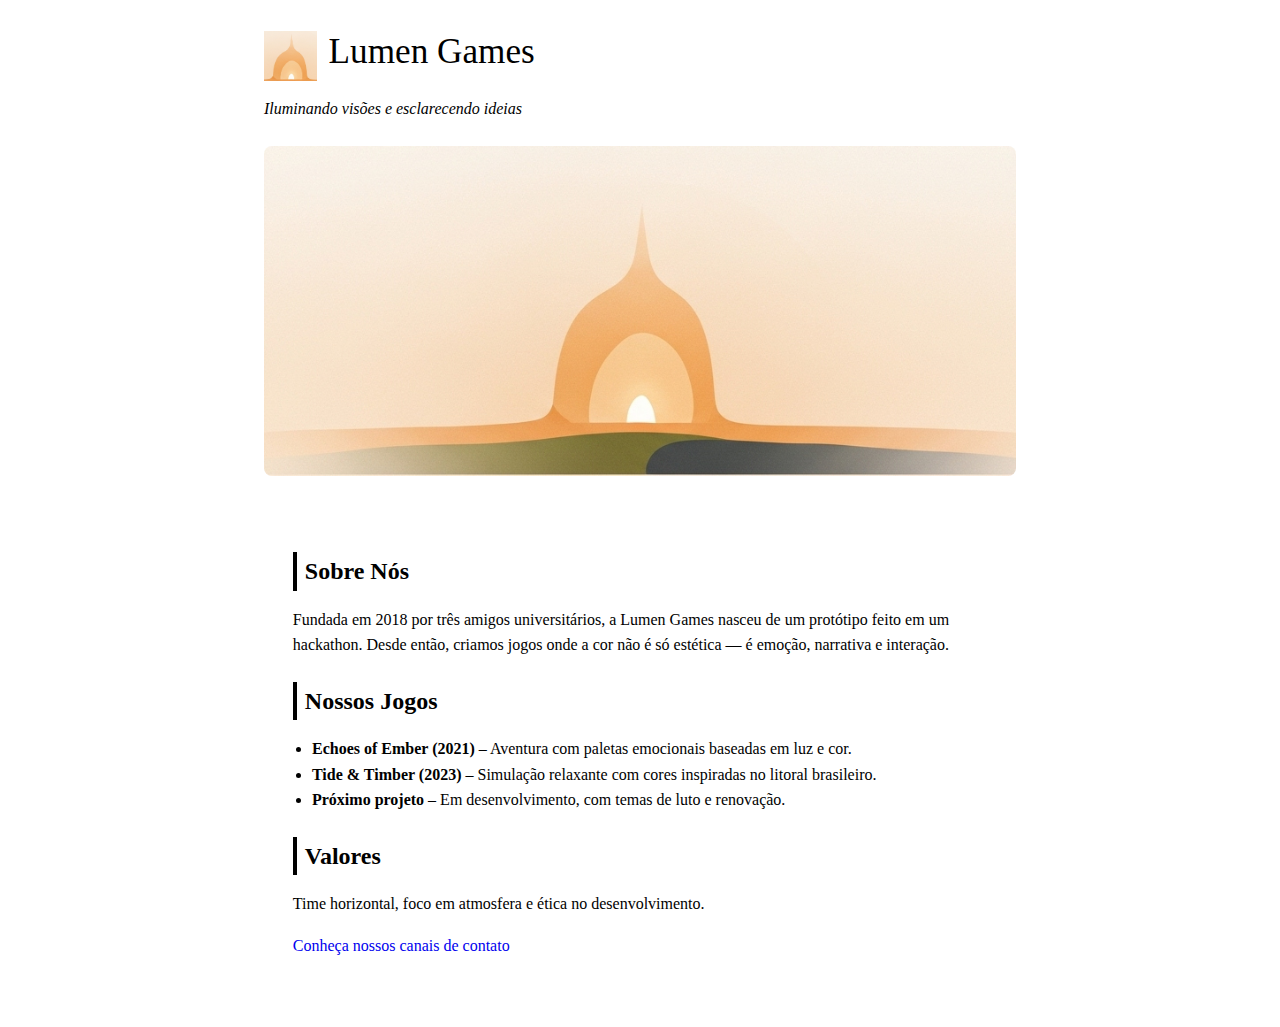
<file: aluno/ex01/index.html>
<!DOCTYPE html>
<html lang="pt-br">
<head>
    <meta charset="UTF-8" />
    <meta name="viewport" content="width=device-width, initial-scale=1.0" />
    <title>Lumen Games</title>

    <style>
        * {
            margin: 0;
            padding: 0;
            box-sizing: border-box;
        }

        body {
            font-size: 1rem;
            line-height: 1.6;
            padding: 1.5rem;
            max-width: 800px;
            margin: 0 auto;
        }

        .logo-nome {
            display: flex;
            align-items: center;
            gap: 0.75rem;
            margin-bottom: 0.5rem;
        }

        .logo-img {
            height: 50px;
            width: auto;
            object-fit: contain;
        }

        .banner {
            margin: 1.5rem 0;
            border-radius: 8px;
            display: flex;
            justify-content: center;
            align-items: center;
        }

        .banner img {
            max-height: 100%;
            max-width: 100%;
            object-fit: cover;
            border-radius: 8px;
        }

        h1 {
            font-size: 2rem;
            margin: 0;
        }

        a {
            text-decoration: none;
        }

        h1 {
            font-weight: 500;
            font-size: 2.2rem;
            margin-bottom: 0.5rem;
        }

        h2 {
            margin: 1.5rem 0 1rem;
            padding-left: 0.5rem;
            border-left: 4px solid;
        }

        h3 {
            font-size: 1.2rem;
            margin: 1.2rem 0 0.6rem;
        }

        p {
            margin-bottom: 1rem;
        }

        ul {
            margin-bottom: 1.5rem;
            padding-left: 1.2rem;
        }

        main {
            padding: 1.8rem;
            border-radius: 8px;
        }
    </style>
</head>
<body>
    <header>
        <div class="logo-nome">
            <img src="img/logo.png" alt="Logo da Lumen Games" class="logo-img">
            <h1>Lumen Games</h1>
        </div>
        <p><em>Iluminando visões e esclarecendo ideias</em></p>
    </header>
    <div class="banner">
        <img src="img/Image_fx.jpg" alt="Banner com a logo da empresa" class="banner-img">
    </div>
    <main>
        <section>
            <h2>Sobre Nós</h2>
            <p>Fundada em 2018 por três amigos universitários, a Lumen Games nasceu de um protótipo feito em um hackathon. Desde então, criamos jogos onde a cor não é só estética — é emoção, narrativa e interação.</p>
        </section>

        <section>
            <h2>Nossos Jogos</h2>
            <ul>
                <li><strong>Echoes of Ember (2021)</strong> – Aventura com paletas emocionais baseadas em luz e cor.</li>
                <li><strong>Tide & Timber (2023)</strong> – Simulação relaxante com cores inspiradas no litoral brasileiro.</li>
                <li><strong>Próximo projeto</strong> – Em desenvolvimento, com temas de luto e renovação.</li>
            </ul>
        </section>

        <section>
            <h2>Valores</h2>
            <p>Time horizontal, foco em atmosfera e ética no desenvolvimento.</p>
        </section>

        <p><a href="contato.html" target="_self" rel="next">Conheça nossos canais de contato</a></p>
    </main>
</body>
</html>
</file>
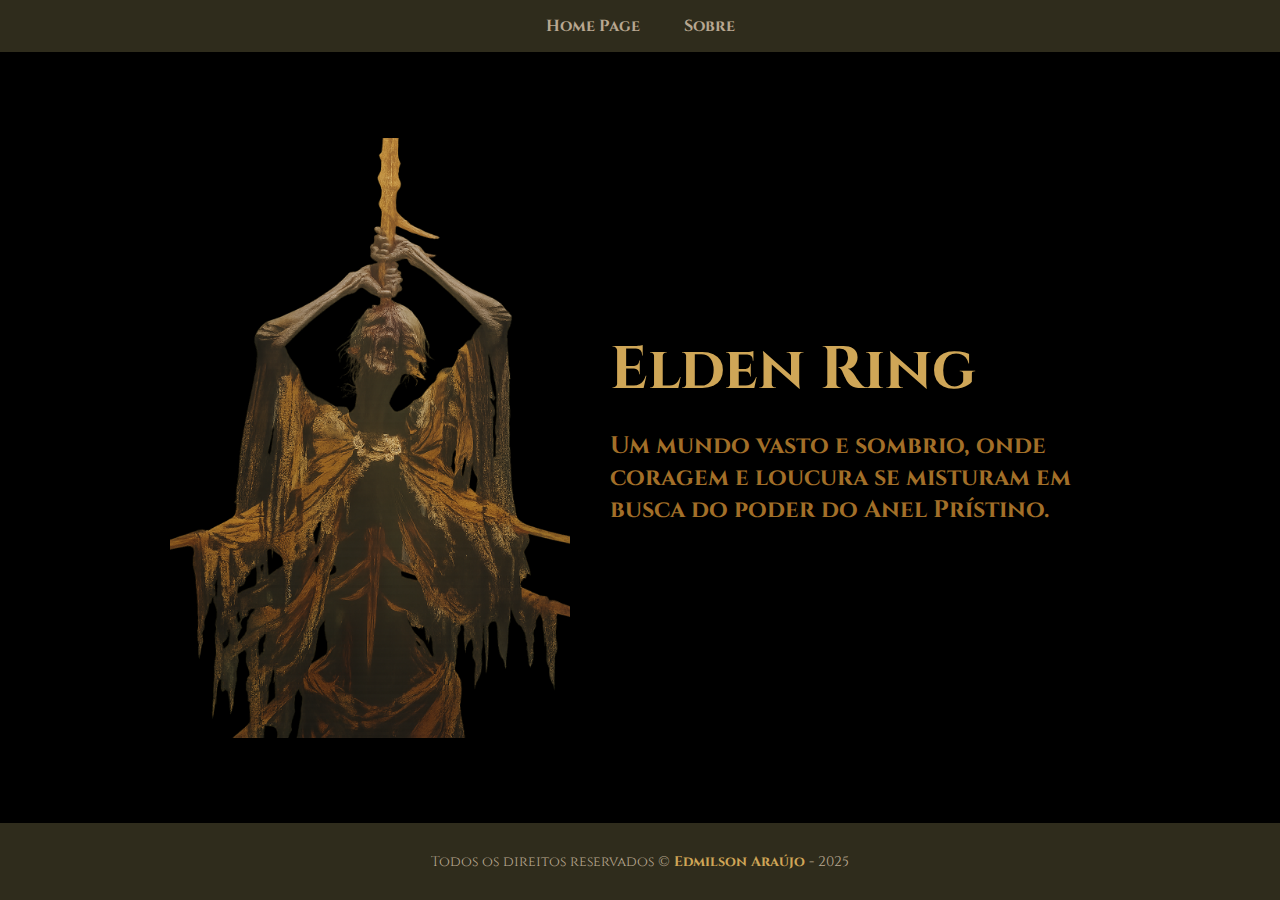
<file: entrega/exemplo ed/index.html>
<!DOCTYPE html>
<html lang="pt-BR">
<head>
    <meta charset="UTF-8">
    <meta name="viewport" content="width=device-width, initial-scale=1.0">
    <title>Elden Ring - Home Page</title>
    <link rel="stylesheet" href="style.css">
    <link rel="shortcut icon" href="img/favicon_io/favicon.ico" type="image/x-icon">
    <style>
        body {
            margin: 0;
            font-family: 'Cinzel', serif;
            display: flex;
            flex-direction: column;
            min-height: 100vh;
        }

        header {
            padding: 15px;
            text-align: center;
        }

        nav a {
            color: var(--cor-texto);
            text-decoration: none;
            margin: 0 20px;
            font-weight: bold;
        }

        main {
            display: flex;
            align-items: center;
            justify-content: center;
            padding: 50px;
            flex: 1;
        }

        img {
            width: 400px;
            height: auto;
            border-radius: 10px;
            margin-right: 40px;
        }

        h1 {
            font-size: 60px;
            margin: 0;
        }

        h2 {
            font-size: 24px;
            max-width: 500px;
        }

        footer {
            text-align: center;
            padding: 15px;
            font-size: 14px;
        }

        footer span {
            font-weight: bold;
        }
    </style>

</head>
<body>
    <header>
        <nav>
            <a href="index.html" target="_self">Home Page</a>
            <a href="sobre.html" target="_self">Sobre</a>
        </nav>
    </header>

    <main>
        <img src="img/boss.png" alt="Boss de Elden Ring">
        <div>
            <h1>Elden Ring</h1>
            <h2>Um mundo vasto e sombrio, onde coragem e loucura se misturam em busca do poder do Anel Prístino.</h2>
        </div>
    </main>

    <footer>
        <p>Todos os direitos reservados &copy; <span>Edmilson Araújo</span> - 2025</p>
    </footer>
</body>
</html>
</file>
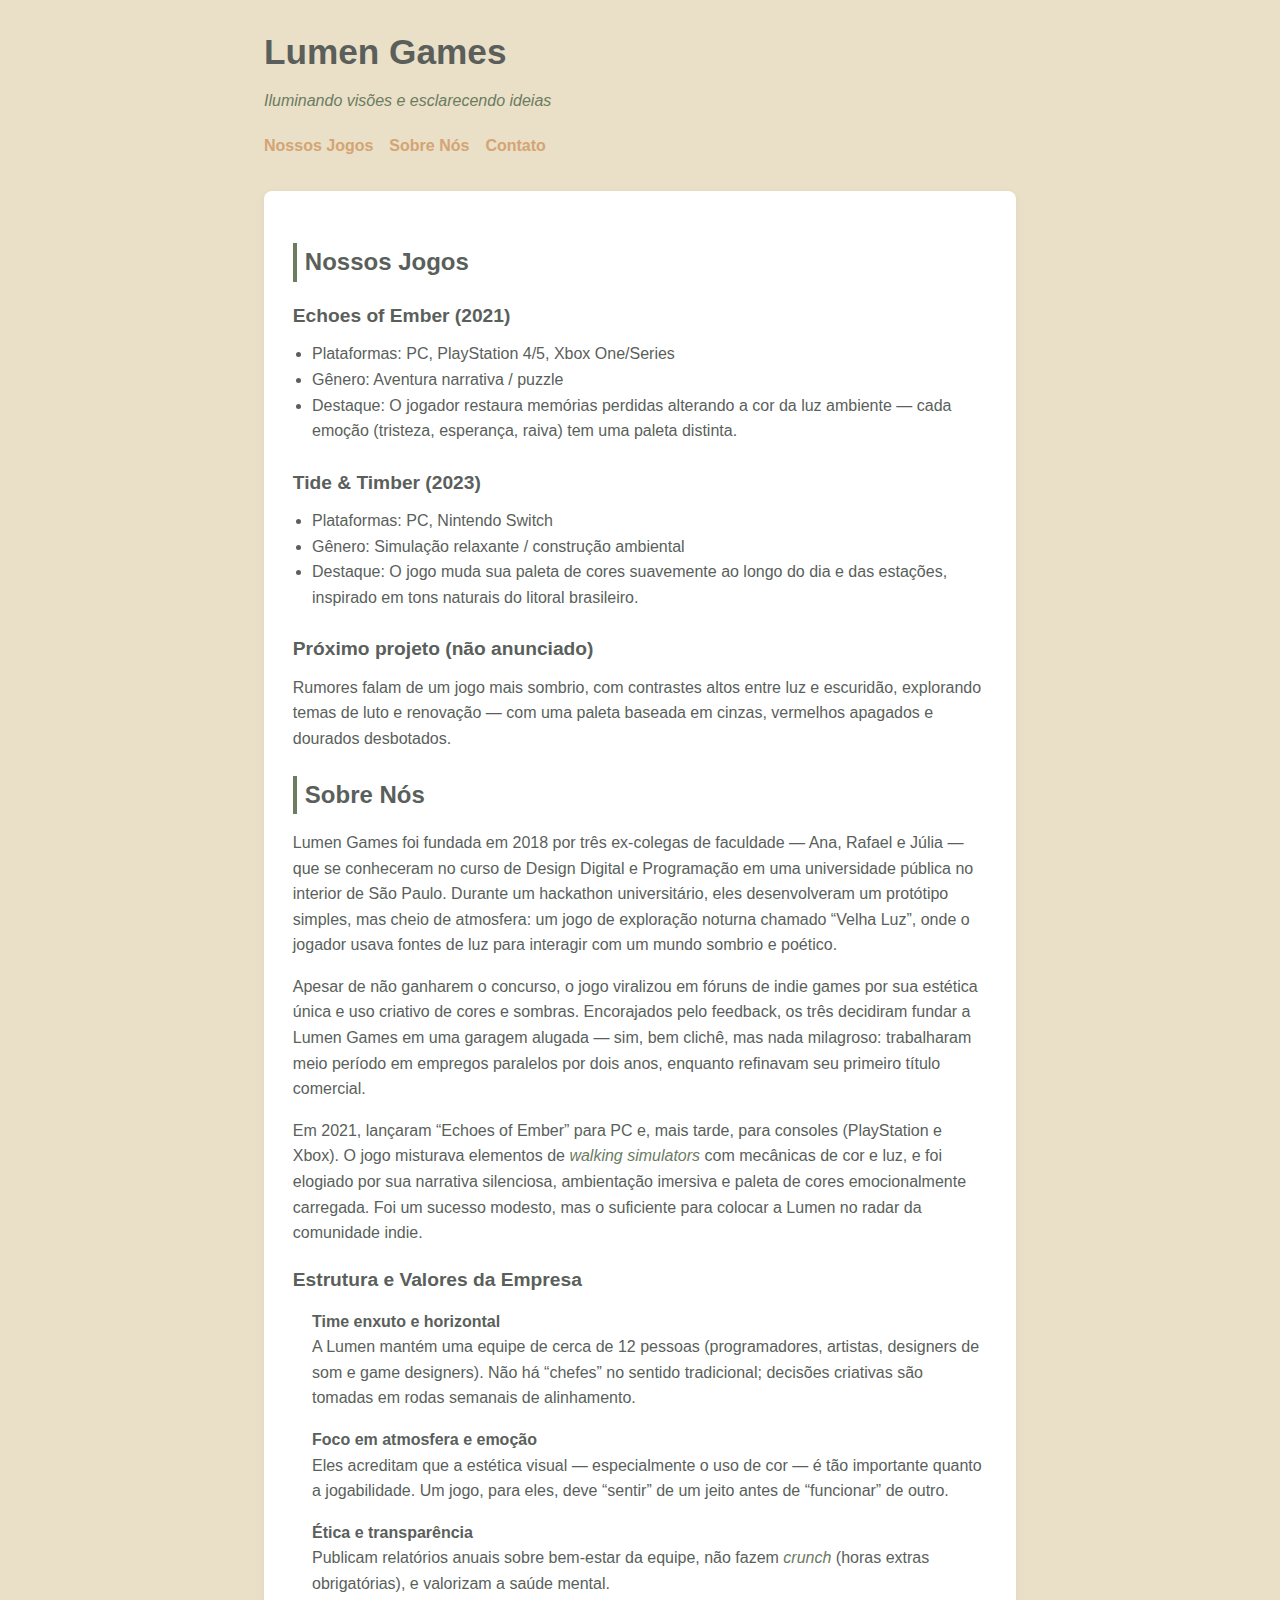
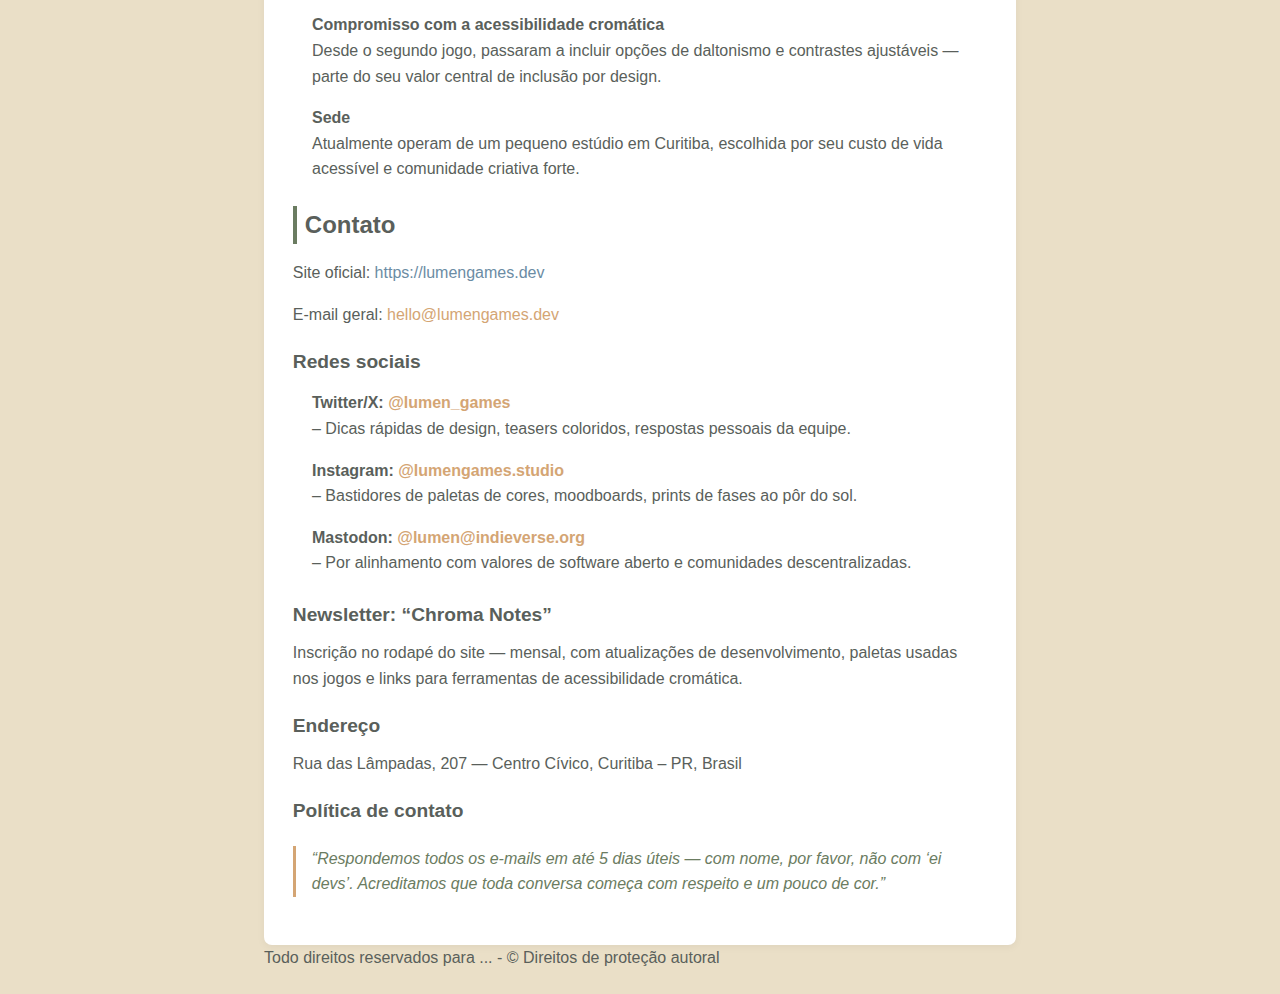
<file: exemplos/ex01 - Site de Empresa de Desenvolvedores/index.html>
<!DOCTYPE html>
<html lang="pt-br">
<head>
    <meta charset="UTF-8" />
    <meta name="viewport" content="width=device-width, initial-scale=1.0" />
    <title>Lumen Games — Iluminando visões e esclarecendo ideias</title>
    <link rel="stylesheet" href="style.css">
</head>
<body>
    <header>
        <h1>Lumen Games</h1>
        <p><em>Iluminando visões e esclarecendo ideias</em></p>
    </header>

    <nav aria-label="Navegação principal">
        <ul>
            <li><a href="#jogos">Nossos Jogos</a></li>
            <li><a href="#sobre">Sobre Nós</a></li>
            <li><a href="#contato">Contato</a></li>
        </ul>
    </nav>

    <main>
        <section id="jogos">
            <h2>Nossos Jogos</h2>

            <article>
                <h3>Echoes of Ember (2021)</h3>
                <ul>
                    <li>Plataformas: PC, PlayStation 4/5, Xbox One/Series</li>
                    <li>Gênero: Aventura narrativa / puzzle</li>
                    <li>Destaque: O jogador restaura memórias perdidas alterando a cor da luz ambiente — cada emoção (tristeza, esperança, raiva) tem uma paleta distinta.</li>
                </ul>
            </article>

            <article>
                <h3>Tide & Timber (2023)</h3>
                <ul>
                    <li>Plataformas: PC, Nintendo Switch</li>
                    <li>Gênero: Simulação relaxante / construção ambiental</li>
                    <li>Destaque: O jogo muda sua paleta de cores suavemente ao longo do dia e das estações, inspirado em tons naturais do litoral brasileiro.</li>
                </ul>
            </article>

            <article>
                <h3>Próximo projeto (não anunciado)</h3>
                <p>Rumores falam de um jogo mais sombrio, com contrastes altos entre luz e escuridão, explorando temas de luto e renovação — com uma paleta baseada em cinzas, vermelhos apagados e dourados desbotados.</p>
            </article>
        </section>

        <section id="sobre">
            <h2>Sobre Nós</h2>
            <p>Lumen Games foi fundada em 2018 por três ex-colegas de faculdade — Ana, Rafael e Júlia — que se conheceram no curso de Design Digital e Programação em uma universidade pública no interior de São Paulo. Durante um hackathon universitário, eles desenvolveram um protótipo simples, mas cheio de atmosfera: um jogo de exploração noturna chamado “Velha Luz”, onde o jogador usava fontes de luz para interagir com um mundo sombrio e poético.</p>
            <p>Apesar de não ganharem o concurso, o jogo viralizou em fóruns de indie games por sua estética única e uso criativo de cores e sombras. Encorajados pelo feedback, os três decidiram fundar a Lumen Games em uma garagem alugada — sim, bem clichê, mas nada milagroso: trabalharam meio período em empregos paralelos por dois anos, enquanto refinavam seu primeiro título comercial.</p>
            <p>Em 2021, lançaram “Echoes of Ember” para PC e, mais tarde, para consoles (PlayStation e Xbox). O jogo misturava elementos de <em>walking simulators</em> com mecânicas de cor e luz, e foi elogiado por sua narrativa silenciosa, ambientação imersiva e paleta de cores emocionalmente carregada. Foi um sucesso modesto, mas o suficiente para colocar a Lumen no radar da comunidade indie.</p>

            <h3>Estrutura e Valores da Empresa</h3>
            <dl>
                <dt>Time enxuto e horizontal</dt>
                <dd>A Lumen mantém uma equipe de cerca de 12 pessoas (programadores, artistas, designers de som e game designers). Não há “chefes” no sentido tradicional; decisões criativas são tomadas em rodas semanais de alinhamento.</dd>

                <dt>Foco em atmosfera e emoção</dt>
                <dd>Eles acreditam que a estética visual — especialmente o uso de cor — é tão importante quanto a jogabilidade. Um jogo, para eles, deve “sentir” de um jeito antes de “funcionar” de outro.</dd>

                <dt>Ética e transparência</dt>
                <dd>Publicam relatórios anuais sobre bem-estar da equipe, não fazem <em>crunch</em> (horas extras obrigatórias), e valorizam a saúde mental.</dd>

                <dt>Compromisso com a acessibilidade cromática</dt>
                <dd>Desde o segundo jogo, passaram a incluir opções de daltonismo e contrastes ajustáveis — parte do seu valor central de inclusão por design.</dd>

                <dt>Sede</dt>
                <dd>Atualmente operam de um pequeno estúdio em Curitiba, escolhida por seu custo de vida acessível e comunidade criativa forte.</dd>
            </dl>
        </section>

        <section id="contato">
            <h2>Contato</h2>
            <p>Site oficial: <a href="">https://lumengames.dev</a></p>
            <p>E-mail geral: <a href="mailto:hello@lumengames.dev">hello@lumengames.dev</a></p>

            <h3>Redes sociais</h3>
            <dl>
                <dt>Twitter/X: <a href="https://twitter.com/lumen_games" target="_blank" rel="noopener noreferrer">@lumen_games</a></dt>
                <dd>– Dicas rápidas de design, teasers coloridos, respostas pessoais da equipe.</dd>

                <dt>Instagram: <a href="https://instagram.com/lumengames.studio" target="_blank" rel="noopener noreferrer">@lumengames.studio</a></dt>
                <dd>– Bastidores de paletas de cores, moodboards, prints de fases ao pôr do sol.</dd>

                <dt>Mastodon: <a href="https://indieverse.org/@lumen" target="_blank" rel="noopener noreferrer">@lumen@indieverse.org</a></dt>
                <dd>– Por alinhamento com valores de software aberto e comunidades descentralizadas.</dd>
            </dl>

            <h3>Newsletter: “Chroma Notes”</h3>
            <p>Inscrição no rodapé do site — mensal, com atualizações de desenvolvimento, paletas usadas nos jogos e links para ferramentas de acessibilidade cromática.</p>

            <h3>Endereço</h3>
            <p>Rua das Lâmpadas, 207 — Centro Cívico, Curitiba – PR, Brasil</p>

            <h3>Política de contato</h3>
            <blockquote>
                <p>“Respondemos todos os e-mails em até 5 dias úteis — com nome, por favor, não com ‘ei devs’. Acreditamos que toda conversa começa com respeito e um pouco de cor.”</p>
            </blockquote>
        </section>
    </main>
    <footer>Todo direitos reservados para ... - &copy; Direitos de proteção autoral</footer>
</body>
</html>
</file>
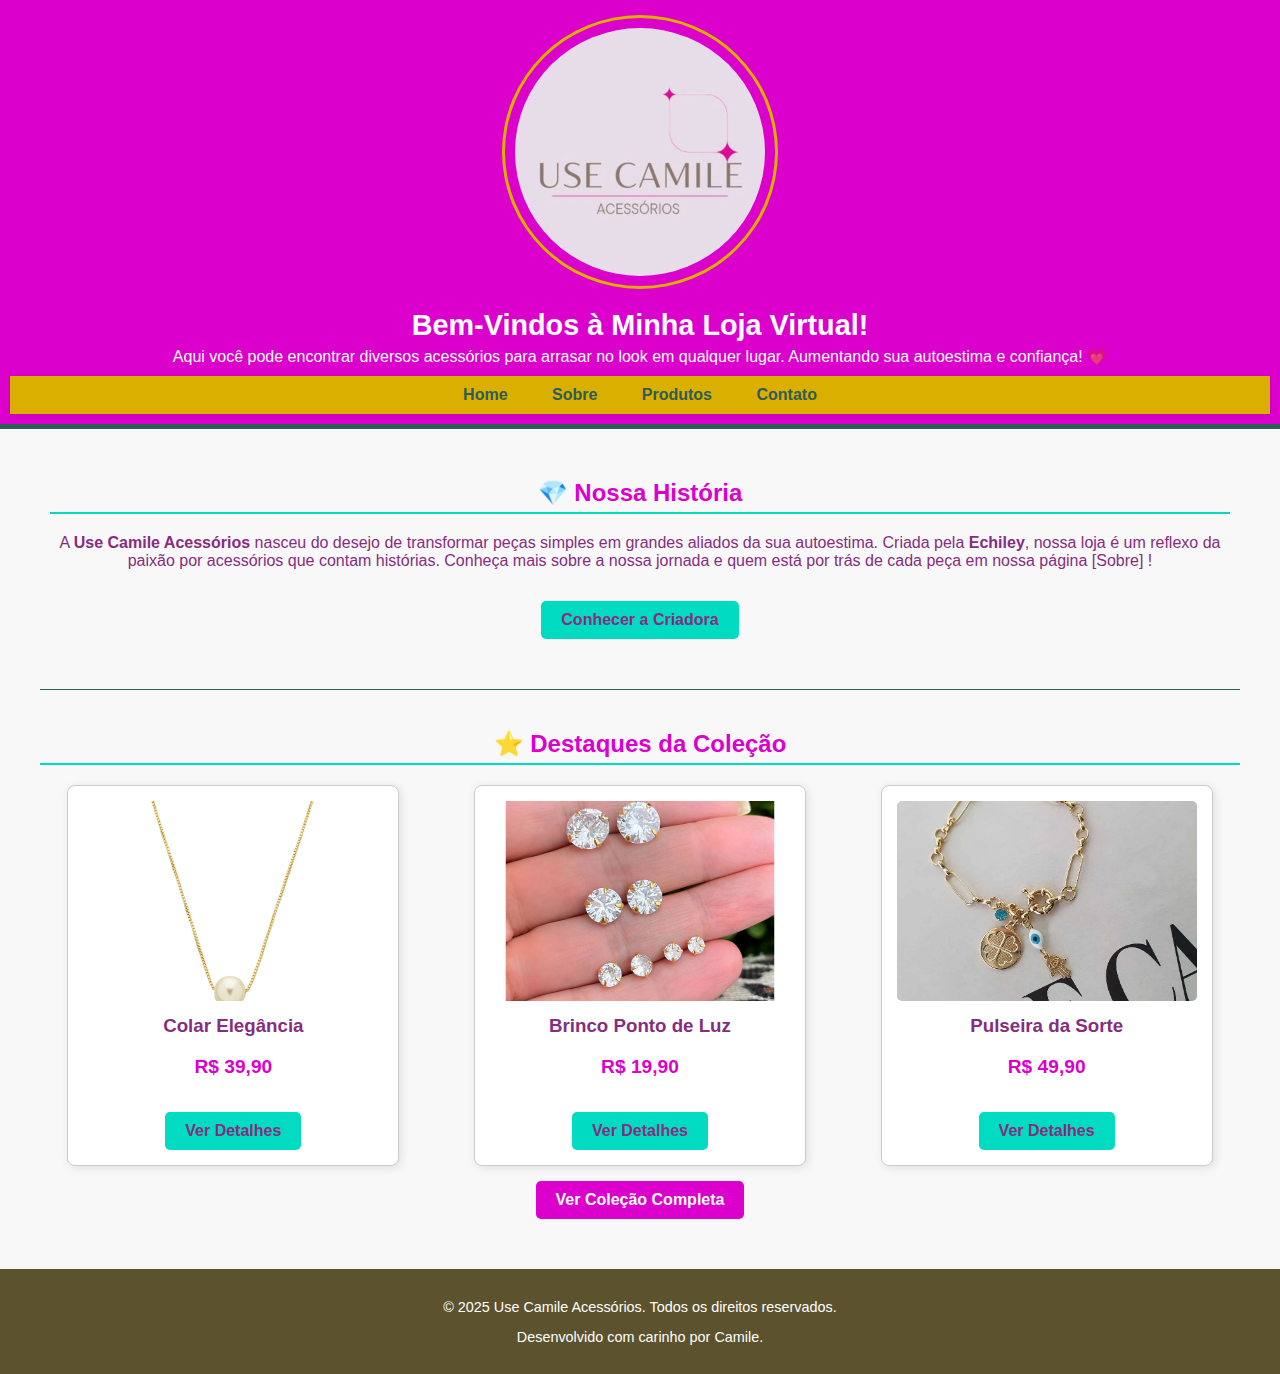
<file: exemplos/ex02/index.html>
<!DOCTYPE html>
<html lang="pt-br">

<head>
    <meta charset="UTF-8">
    <meta name="viewport" content="width=device-width, initial-scale=1.0">
    <title>UseCamileAcessorios | Home</title>
    <link rel="stylesheet" href="style_02.css">
    <link rel="shortcut icon" href="IMG/favicon.ico" type="image/x-icon">

</head>

<body>

    <header>

        <img src="IMG/WhatsApp Image 2025-11-04 at 9.45.33 PM.jpeg" alt="Logo da Loja 'Use Camile Acessorios'.">
        <div>
            <h1>Bem-Vindos à Minha Loja Virtual! </h1>
            <p>Aqui você pode encontrar diversos acessórios para arrasar no look em qualquer lugar. Aumentando sua autoestima e confiança! &#x1F497;
            </p>
        </div>

        <nav>
            <a href="index.html"> Home </a>
            <a href="sobre.html"> Sobre </a>
            <a href="produtos.html"> Produtos </a>
            <a href="contato.html"> Contato </a>
        </nav>
    </header>
    
    <main>
        
        <section class="resumo-sobre">
            <h2>&#x1F48E; Nossa História</h2>
            <p>A <strong>Use Camile Acessórios</strong> nasceu do desejo de transformar peças simples em grandes aliados da sua autoestima. Criada pela <strong>Echiley</strong>, nossa loja é um reflexo da paixão por acessórios que contam histórias. Conheça mais sobre a nossa jornada e quem está por trás de cada peça em nossa página [Sobre] !</p>
            <a href="sobre.html" class="botao">Conhecer a Criadora</a>
        </section>

        <hr> <section class="produtos-destaque">
            <h2>&#x2B50; Destaques da Coleção</h2>
            <div class="galeria-produtos">
                
                <div class="card-produto">
                    <img src="IMG/produtos/colar_com_perola_central_colecao_elegance_col_0328_5157_1_9dfa357a33a3c97ac9ca151e2eb0f903.webp" alt="Imagem de um colar dourado elegante">
                    <h3>Colar Elegância</h3>
                    <p class="preco">R$ 39,90</p>
                    <a href="produtos.html" class="botao">Ver Detalhes</a>
                </div>

                <div class="card-produto">
                    <img src="IMG/produtos/img-9789.webp" alt="Imagem de brincos pequenos e brilhantes">
                    <h3>Brinco Ponto de Luz</h3>
                    <p class="preco">R$ 19,90</p>
                    <a href="produtos.html" class="botao">Ver Detalhes</a>
                </div>
                
                <div class="card-produto">
                    <img src="IMG/produtos/pulseira_feminina_elos_com_medalha_de_trevo_da_sorte_pingente_de_olho_grego_branco_com_mao_de_fatima_4239_1_18470e785d27ea47bcaa7f0edb167eb1.webp" alt="Imagem de pulseira com pingentes">
                    <h3>Pulseira da Sorte</h3>
                    <p class="preco">R$ 49,90</p>
                    <a href="produtos.html" class="botao">Ver Detalhes</a>
                </div>

            </div>
            <a href="produtos.html" class="botao principal">Ver Coleção Completa</a>
        </section>

    </main>

    <footer>
        <p>&copy; 2025 Use Camile Acessórios. Todos os direitos reservados.</p>
        <p>Desenvolvido com carinho por Camile.</p>
    </footer>

</body>

</html>
</file>
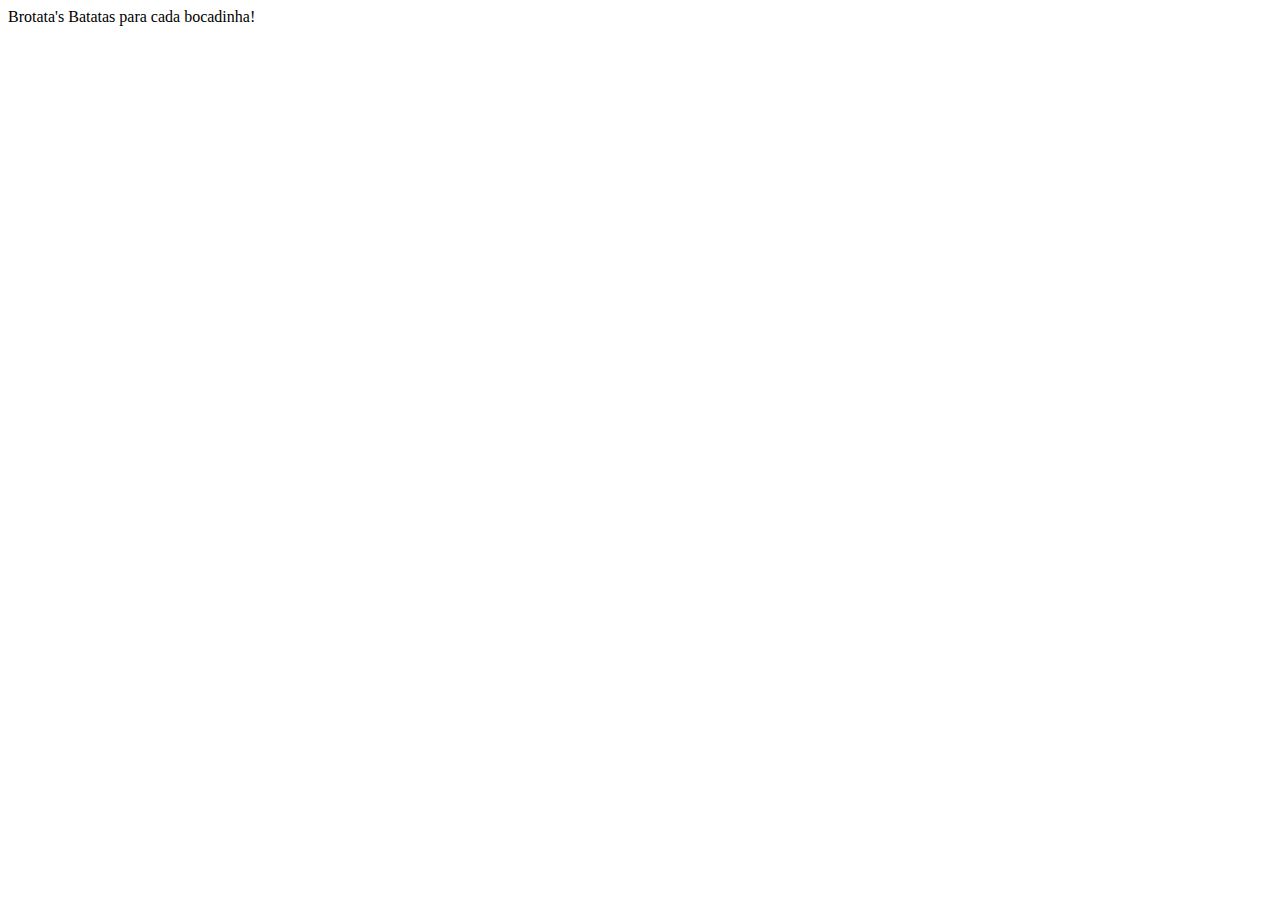
<file: exemplos/ex03/index.html>
<!DOCTYPE html>
<html lang="pt-br">
<head>
    <meta charset="UTF-8">
    <meta name="viewport" content="width=device-width, initial-scale=1.0">
    <title>Incrível de restaurante</title>
</head>
<body>
    Brotata's
    Batatas para cada bocadinha!

    
</body>
</html>
</file>
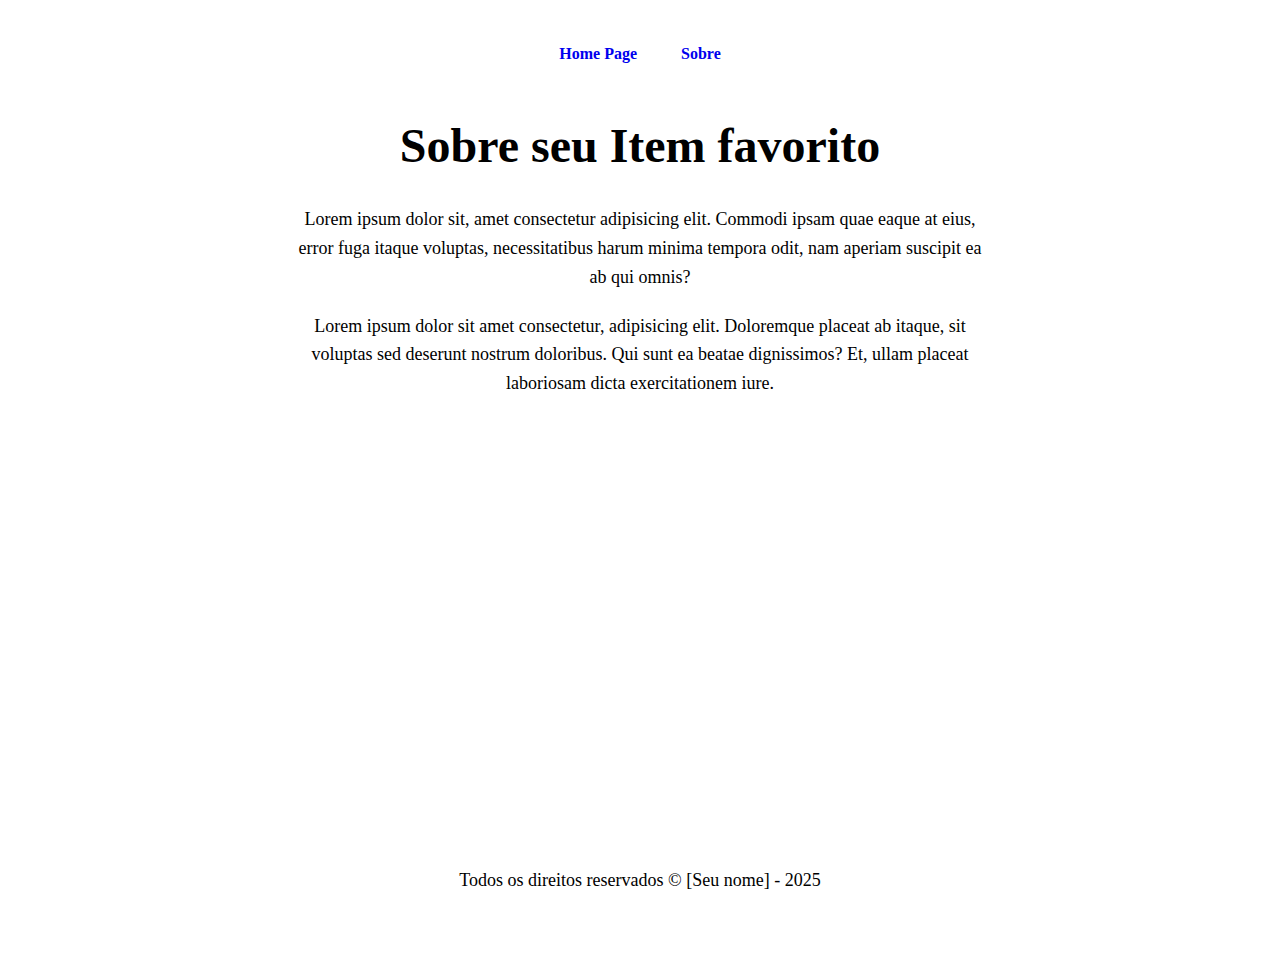
<file: aluno/entrega aluno/sobre.html>
<!DOCTYPE html>
<html lang="pt-BR">
<head>
    <meta charset="UTF-8">
    <meta name="viewport" content="width=device-width, initial-scale=1.0">
    <title>Sobre</title>
    <link rel="stylesheet" href="style.css">
    <link rel="shortcut icon" href="favicon.ico" type="image/x-icon">
    <style>

        body {
            margin: 0;
            text-align: center;
            padding: 30px;
            display: flex;
            flex-direction: column;
            min-height: 100vh;
        }

        header {
            padding: 15px;
        }

        nav a {
            text-decoration: none;
            margin: 0 20px;
            font-weight: bold;
        }

        main {
            flex: 1;
        }

        h1 {
            font-size: 48px;
            margin-top: 40px;
        }

        p {
            max-width: 700px;
            margin: 20px auto;
            line-height: 1.6;
            font-size: 18px;
        }

        footer {
            padding: 15px;
            font-size: 14px;
        }

        footer span {
            font-weight: bold;
        }
    </style>

</head>
<body>
    <!--BARRA DE NAVEGAÇÃO-->
    <header>
        <nav>
            <a href="index.html" target="_self">Home Page</a>
            <a href="sobre.html" target="_self">Sobre</a>
        </nav>
    </header>
    <!--O INCRÍVEL CONTEÚDO DO SEU SITE!-->
    <main>
        <!--O INCRÍVEL CONTEÚDO DO SEU SITE!-->
        <!--É OBRIGATÓRIO QUE CONTENHA PELO MENOS UM TITÚLO E 2 PARÁGRAFOS-->
        <h1>Sobre seu Item favorito</h1>
        <p>
            Lorem ipsum dolor sit, amet consectetur adipisicing elit. Commodi ipsam quae eaque at eius, error fuga itaque voluptas, necessitatibus harum minima tempora odit, nam aperiam suscipit ea ab qui omnis?
        <p>
            Lorem ipsum dolor sit amet consectetur, adipisicing elit. Doloremque placeat ab itaque, sit voluptas sed deserunt nostrum doloribus. Qui sunt ea beatae dignissimos? Et, ullam placeat laboriosam dicta exercitationem iure.
        </p>
    </main>
    <!--FOOTER, OS SEUS CŔEDITOS ENTRAM AQUI!-->
    <footer>
        <p>Todos os direitos reservados &copy; [Seu nome] - 2025</p>
    </footer>
</body>
</html>
</file>
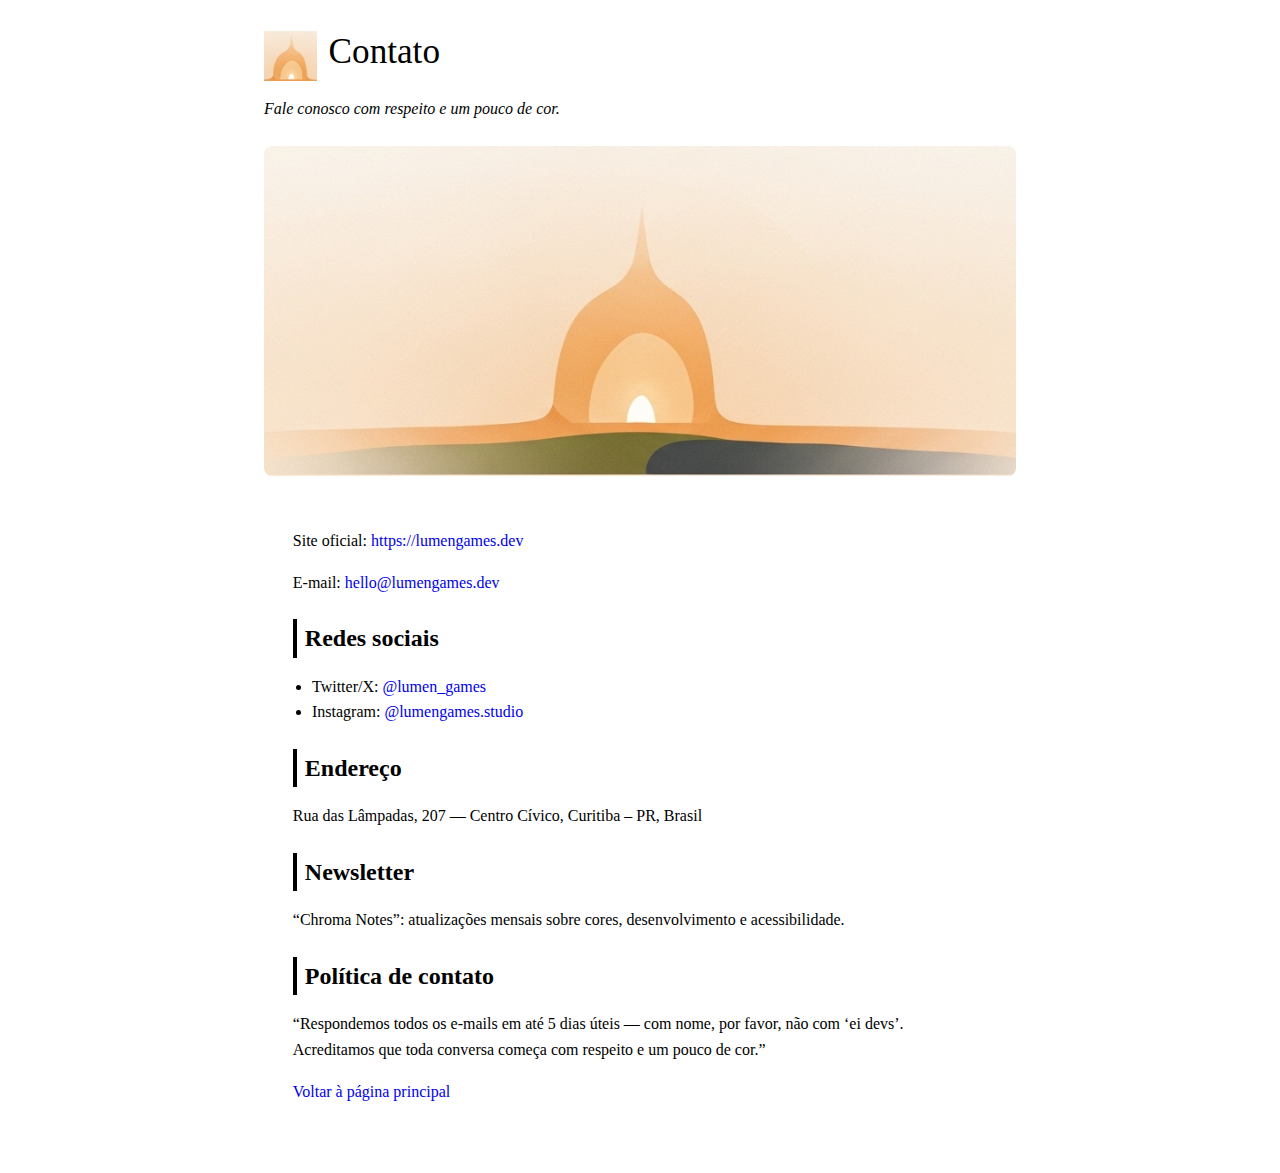
<file: aluno/ex01/contato.html>
<!DOCTYPE html>
<html lang="pt-br">
<head>
    <meta charset="UTF-8" />
    <meta name="viewport" content="width=device-width, initial-scale=1.0" />
    <title>Contato – Lumen Games</title>
    <style>
        * {
            margin: 0;
            padding: 0;
            box-sizing: border-box;
        }

        body {
            font-size: 1rem;
            line-height: 1.6;
            padding: 1.5rem;
            max-width: 800px;
            margin: 0 auto;
        }

        .logo-nome {
            display: flex;
            align-items: center;
            gap: 0.75rem;
            margin-bottom: 0.5rem;
        }

        .logo-img {
            height: 50px;
            width: auto;
            object-fit: contain;
        }

        .banner {
            margin: 1.5rem 0;
            border-radius: 8px;
            display: flex;
            justify-content: center;
            align-items: center;
        }

        .banner img {
            max-height: 100%;
            max-width: 100%;
            object-fit: cover;
            border-radius: 8px;
        }

        h1 {
            font-size: 2rem;
            margin: 0;
        }

        a {
            text-decoration: none;
        }

        h1 {
            font-weight: 500;
            font-size: 2.2rem;
            margin-bottom: 0.5rem;
        }

        h2 {
            margin: 1.5rem 0 1rem;
            padding-left: 0.5rem;
            border-left: 4px solid;
        }

        h3 {
            font-size: 1.2rem;
            margin: 1.2rem 0 0.6rem;
        }

        p {
            margin-bottom: 1rem;
        }

        ul {
            margin-bottom: 1.5rem;
            padding-left: 1.2rem;
        }

        main {
            padding: 1.8rem;
            border-radius: 8px;
        }
    </style>
</head>
<body>
    <header>
        <div class="logo-nome">
            <img src="img/logo.png" alt="Logo da Lumen Games" class="logo-img">
            <h1>Contato</h1>
        </div>
        <p><em>Fale conosco com respeito e um pouco de cor.</em></p>
    </header>
    
    <div class="banner">
        <img src="img/Image_fx.jpg" alt="Banner com a logo da empresa" class="banner-img">
    </div>
    
    <main>
        <p>Site oficial: <a href="index.html">https://lumengames.dev</a></p>
        <p>E-mail: <a href="mailto:hello@lumengames.dev">hello@lumengames.dev</a></p>

        <h2>Redes sociais</h2>
        <ul>
            <li>Twitter/X: <a href="https://twitter.com/lumen_games" target="_blank" rel="noopener noreferrer">@lumen_games</a></li>
            <li>Instagram: <a href="https://instagram.com/lumengames.studio" target="_blank" rel="noopener noreferrer">@lumengames.studio</a></li>
        </ul>

        <h2>Endereço</h2>
        <p>Rua das Lâmpadas, 207 — Centro Cívico, Curitiba – PR, Brasil</p>

        <h2>Newsletter</h2>
        <p>“Chroma Notes”: atualizações mensais sobre cores, desenvolvimento e acessibilidade.</p>

        <h2>Política de contato</h2>
        <p>“Respondemos todos os e-mails em até 5 dias úteis — com nome, por favor, não com ‘ei devs’. Acreditamos que toda conversa começa com respeito e um pouco de cor.”</p>

        <p><a href="index.html" target="_self" rel="prev">Voltar à página principal</a></p>
    </main>
</body>
</html>
</file>
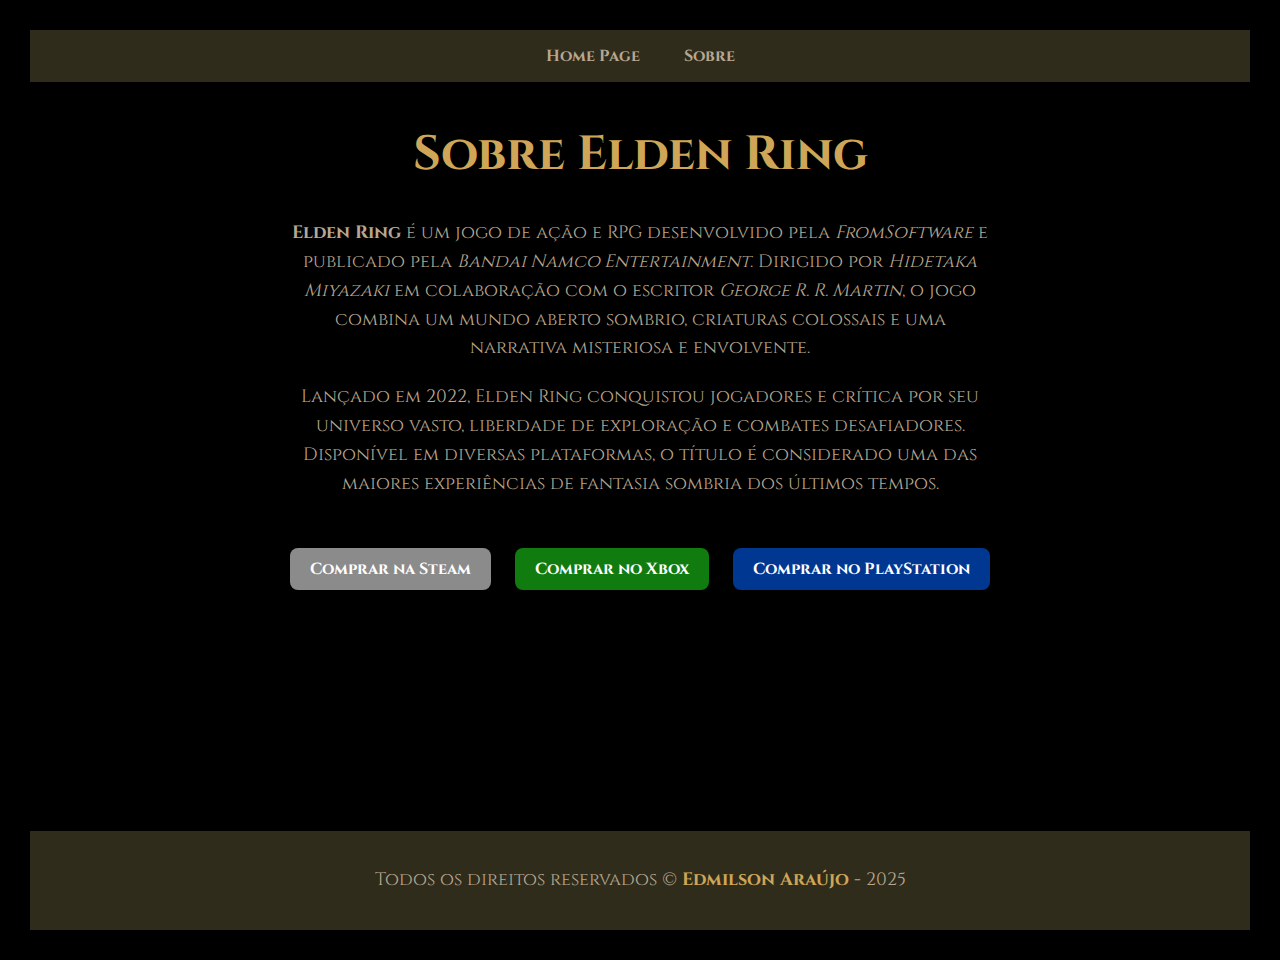
<file: entrega/exemplo ed/sobre.html>
<!DOCTYPE html>
<html lang="pt-BR">
<head>
    <meta charset="UTF-8">
    <meta name="viewport" content="width=device-width, initial-scale=1.0">
    <title>Sobre - Elden Ring</title>
    <link rel="stylesheet" href="style.css">
    <link rel="shortcut icon" href="img/favicon_io/favicon.ico" type="image/x-icon">
    <style>

        :root {
        --btn-steam: #8B8B8B;        /* Cinza para botão Steam */
        --btn-xbox: #107C10;         /* Verde Xbox */
        --btn-playstation: #003791;  /* Azul PlayStation */
        --cor-sobre-fundo: #1C1A13;  /* Fundo levemente diferente para diferenciar a página */
        --cor-sobre-texto: #D2C8B5;  /* Texto um pouco mais claro para leitura */
    }

        body {
            margin: 0;
            text-align: center;
            padding: 30px;
            display: flex;
            flex-direction: column;
            min-height: 100vh;
        }

        header {
            padding: 15px;
        }

        nav a {
            text-decoration: none;
            margin: 0 20px;
            font-weight: bold;
        }

        main {
            flex: 1;
        }

        h1 {
            font-size: 48px;
            margin-top: 40px;
        }

        p {
            max-width: 700px;
            margin: 20px auto;
            line-height: 1.6;
            font-size: 18px;
        }

        .botoes-lojas {
            margin-top: 40px;
        }

        .botoes-lojas a {
            display: inline-block;
            padding: 10px 20px;
            margin: 10px;
            border-radius: 8px;
            text-decoration: none;
            color: #fff;
            font-weight: bold;
        }

        .steam { background-color: var(--btn-steam); }
        .xbox { background-color: var(--btn-xbox); }
        .playstation { background-color: var(--btn-playstation); }

        .botoes-lojas a:hover {
            opacity: 0.85;
        }

        footer {
            padding: 15px;
            font-size: 14px;
        }

        footer span {
            font-weight: bold;
        }
    </style>

</head>
<body>
    <header>
        <nav>
            <a href="index.html" target="_self">Home Page</a>
            <a href="sobre.html" target="_self">Sobre</a>
        </nav>
    </header>

    <main>
        <h1>Sobre Elden Ring</h1>
        <p>
            <strong>Elden Ring</strong> é um jogo de ação e RPG desenvolvido pela 
            <em>FromSoftware</em> e publicado pela <em>Bandai Namco Entertainment</em>. 
            Dirigido por <em>Hidetaka Miyazaki</em> em colaboração com o escritor 
            <em>George R. R. Martin</em>, o jogo combina um mundo aberto sombrio, 
            criaturas colossais e uma narrativa misteriosa e envolvente.
        </p>
        <p>
            Lançado em 2022, Elden Ring conquistou jogadores e crítica por seu 
            universo vasto, liberdade de exploração e combates desafiadores. 
            Disponível em diversas plataformas, o título é considerado uma das 
            maiores experiências de fantasia sombria dos últimos tempos.
        </p>

        <div class="botoes-lojas">
            <a href="https://store.steampowered.com/app/1245620/ELDEN_RING/" class="steam" target="_blank">Comprar na Steam</a>
            <a href="https://www.xbox.com/pt-BR/games/elden-ring" class="xbox" target="_blank">Comprar no Xbox</a>
            <a href="https://www.playstation.com/pt-br/games/elden-ring/" class="playstation" target="_blank">Comprar no PlayStation</a>
        </div>
    </main>

    <footer>
        <p>Todos os direitos reservados &copy; <span>Edmilson Araújo</span> - 2025</p>
    </footer>
</body>
</html>
</file>
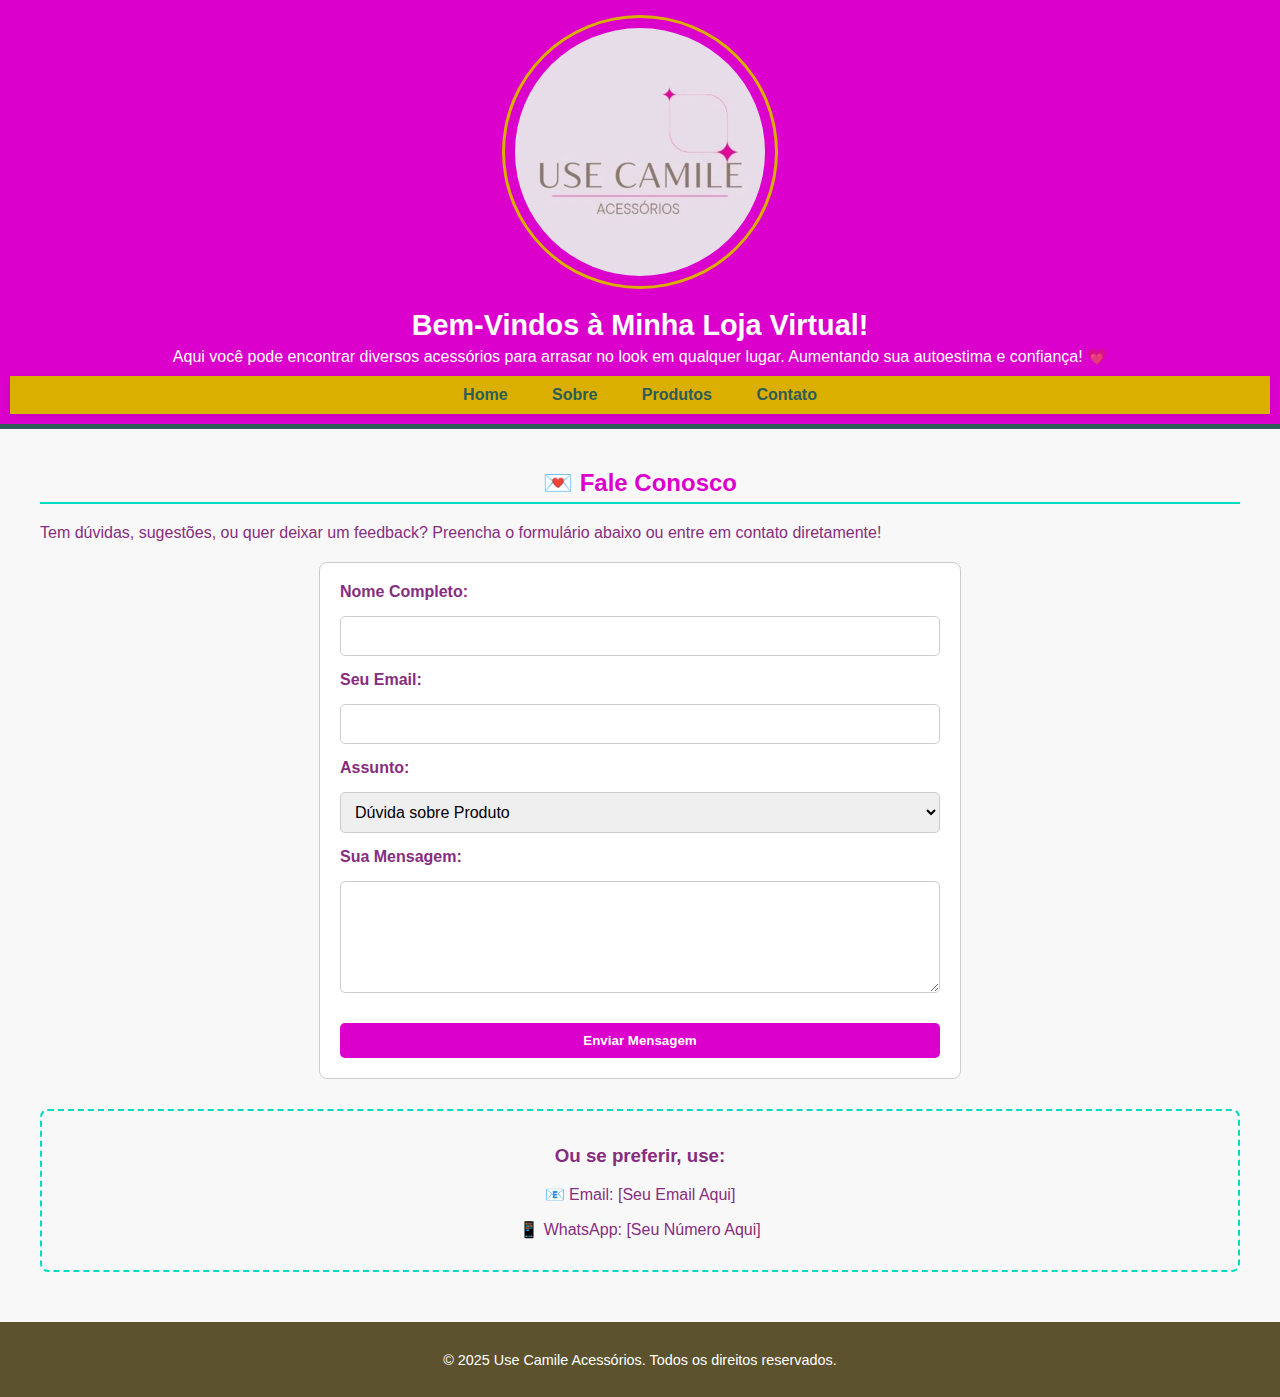
<file: exemplos/ex02/contato.html>
<!DOCTYPE html>
<html lang="pt-br">
<head>
    <meta charset="UTF-8">
    <meta name="viewport" content="width=device-width, initial-scale=1.0">
    <title>Contato | UseCamileAcessorios</title>
    <link rel="stylesheet" href="style_02.css">
    <link rel="shortcut icon" href="IMG/favicon.ico" type="image/x-icon">
</head>
<body>

    <header>
        <img src="IMG/WhatsApp Image 2025-11-04 at 9.45.33 PM.jpeg" alt="Logo da Loja 'Use Camile Acessorios'.">
        <div>
            <h1>Bem-Vindos à Minha Loja Virtual! </h1>
            <p>Aqui você pode encontrar diversos acessórios para arrasar no look em qualquer lugar. Aumentando sua autoestima e confiança! &#x1F497;</p>
        </div>
        <nav>
            <a href="index.html"> Home </a>
            <a href="sobre.html"> Sobre </a>
            <a href="produtos.html"> Produtos </a>
            <a href="contato.html"> Contato </a>
        </nav>
    </header>

    <main class="pagina-contato">
        <section>
            <h2>&#x1F48C; Fale Conosco</h2>
            <p>Tem dúvidas, sugestões, ou quer deixar um feedback? Preencha o formulário abaixo ou entre em contato diretamente!</p>

            <form action="#" method="POST" class="formulario-contato">
                <label for="nome">Nome Completo:</label>
                <input type="text" id="nome" name="nome" required>

                <label for="email">Seu Email:</label>
                <input type="email" id="email" name="email" required>
                
                <label for="assunto">Assunto:</label>
                <select id="assunto" name="assunto">
                    <option value="duvida">Dúvida sobre Produto</option>
                    <option value="avaliacao">Avaliação da Loja/Produto</option>
                    <option value="sugestao">Sugestão</option>
                    <option value="outro">Outro Assunto</option>
                </select>

                <label for="mensagem">Sua Mensagem:</label>
                <textarea id="mensagem" name="mensagem" rows="6" required></textarea>

                <button type="submit" class="botao principal">Enviar Mensagem</button>
            </form>
            
            <div class="contato-alternativo">
                <h3>Ou se preferir, use:</h3>
                <p>&#x1F4E7; Email: [Seu Email Aqui]</p>
                <p>&#x1F4F1; WhatsApp: [Seu Número Aqui]</p>
            </div>
        </section>
    </main>

    <footer>
        <p>&copy; 2025 Use Camile Acessórios. Todos os direitos reservados.</p>
    </footer>

</body>
</html>
</file>
<file: entrega/exemplo ed/style.css>
@import url("https://fonts.googleapis.com/css2?family=Cinzel:wght@400;700&display=swap");

/*cor-fundo: #000000; Fundo principal (preto profundo) */

/*cor escura: #2F2C1C; Tom terroso escuro - usado em cabeçalhos */

/*cor secundaria: #A26F28; Dourado envelhecido - títulos menores */

/*cor em destaque: #CFA657; Dourado brilhante - destaque principal */

/*cor do texto: #B8A790; Bege claro - texto padrão */

body {
    font-family: 'Cinzel', serif;
    background-color: #000000;
    color: #B8A790;
}

header{
    background-color: #2F2C1C;
}

nav a {
    color: #B8A790;
}

nav a:hover {
    color: #CFA657;
    }

h1 {
    color: #CFA657;
}

h2 {
    color: #A26F28;
}

footer{
    background-color: #2F2C1C;
    color: #B8A790;
}

footer span {
    color: #CFA657;
}
</file>
<file: aluno/entrega aluno/style.css>
body {
    background-color: ;
    color: ;
}

header{
    background-color: ;
}

nav a {
    color: ;
}

nav a:hover {
    color: ;
    }

h1 {
    color: ;
}

h2 {
    color: ;
}

footer{
    background-color: ;
    color: ;
}

footer span {
    color: ;
}
</file>
<file: exemplos/ex01 - Site de Empresa de Desenvolvedores/style.css>
/* Reset básico para consistência */
* {
    margin: 0;
    padding: 0;
    box-sizing: border-box;
}

/* Tipografia e cores base */
body {
    font-family: -apple-system, BlinkMacSystemFont, 'Segoe UI', Roboto, Helvetica, Arial, sans-serif;
    font-size: 1rem;
    line-height: 1.6;
    color: #5A5F5B; /* Cinza Lua */
    background-color: #EADFC7; /* Bruma Clara */
    padding: 1.5rem;
    max-width: 800px;
    margin: 0 auto;
}

/* Links */
a {
    color: #D4A574; /* Âmbar Suave */
    text-decoration: none;
}

a:hover,
a:focus {
    text-decoration: underline;
}

a:visited {
    color: #6B8CA4; /* Maré Suave */
}

/* Cabeçalhos */
h1 {
    font-size: 2.2rem;
    margin-bottom: 0.5rem;
    color: #5A5F5B;
}

h2 {
    font-size: 1.5rem;
    margin: 1.5rem 0 1rem;
    color: #5A5F5B;
    padding-left: 0.5rem;
    border-left: 4px solid #6B7C61; /* Verde Sombra */
}

h3 {
    font-size: 1.2rem;
    margin: 1.2rem 0 0.6rem;
    color: #5A5F5B;
}

em {
    color: #6B7C61; /* Verde Sombra */
}

/* Parágrafos e listas */
p,
dd {
    margin-bottom: 1rem;
}

ul,
dl {
    margin-bottom: 1.5rem;
    padding-left: 1.2rem;
}

dt {
    font-weight: bold;
    margin-top: 0.8rem;
}

/* Citações */
blockquote {
    margin: 1.2rem 0;
    padding-left: 1rem;
    border-left: 3px solid #D4A574; /* Âmbar Suave */
    font-style: italic;
    color: #6B7C61;
}

/* Navegação (lista no topo) */
nav ul {
    list-style: none;
    display: flex;
    flex-wrap: wrap;
    gap: 1rem;
    margin: 1.2rem 0 2rem;
    padding: 0;
}

nav a {
    font-weight: 600;
}

/* Main e seções */
main {
    background-color: #fff;
    padding: 1.8rem;
    border-radius: 8px;
    box-shadow: 0 2px 8px rgba(0, 0, 0, 0.05);
}

/* Responsividade básica */
@media (max-width: 600px) {
    body {
        padding: 1rem;
    }

    h1 {
        font-size: 1.8rem;
    }

    nav ul {
        flex-direction: column;
        gap: 0.6rem;
    }
}
</file>
<file: exemplos/ex02/style_02.css>
/* RESET BÁSICO */
body {
    margin: 0;
    font-family: Arial, sans-serif;
    color: #862D80; 
    background-color: #F8F8F8; /* Um cinza bem claro para o fundo da página */
}

/* --- HEADER --- */
header {
    background-color: #DB00CC;
    padding: 10px;
    display: flex; /* Para alinhar o logo, o texto e a navegação */
    flex-direction: column; 
    align-items: center;
    border-bottom: 5px solid #2E5C57;
}

header img {
    width: 250px; /* Diminui um pouco o logo para não dominar a página */
    height: auto;
    padding: 10px;
    margin: 5px 0;
    border: 0;
    /* Ajuste para ter uma pequena borda ao redor do logo para destacá-lo */
    border: 3px solid #DBAF00; 
    border-radius: 50%; /* Faz o logo ficar redondo, se for o caso */
}

header div {
    background-color: transparent; /* Remove a cor de fundo original */
    color: white; 
    text-align: center;
    padding: 10px 0;
}

header h1 {
    margin: 5px 0;
    font-size: 1.8em;
}

header p {
    margin: 0;
    font-size: 1em;
}

/* --- NAVEGAÇÃO --- */
nav {
    width: 100%;
    background-color: #DBAF00; 
    text-align: center;
    padding: 10px 0;
    box-shadow: 0 2px 5px rgba(0, 0, 0, 0.1);
}

nav a {
    text-decoration: none;
    color: #2E5C57; 
    padding: 10px 15px;
    margin: 0 5px;
    font-weight: bold;
    transition: background-color 0.3s;
}

nav a:hover {
    background-color: #00DBC2; 
    color: #862D80; /* Roxo Escuro */
    border-radius: 5px;
}

/* --- ESTILOS GERAIS DE CONTEÚDO --- */
main {
    padding: 20px;
    max-width: 1200px;
    margin: 0 auto;
}

h2 {
    color: #DB00CC; 
    text-align: center;
    margin-bottom: 20px;
    border-bottom: 2px solid #00DBC2; 
    padding-bottom: 5px;
}

hr {
    border: 0;
    height: 1px;
    background-color: #2E5C57;
    margin: 40px 0;
}

/* --- BOTÕES (Botão de destaque) --- */
.botao {
    display: inline-block;
    padding: 10px 20px;
    margin-top: 15px;
    background-color: #00DBC2;
    color: #862D80; 
    text-decoration: none;
    font-weight: bold;
    border-radius: 5px;
    border: none;
    cursor: pointer;
    transition: background-color 0.3s, transform 0.2s;
}

.botao:hover {
    background-color: #DBAF00; 
    transform: scale(1.05);
}

.botao.principal {
    background-color: #DB00CC; 
    color: white;
}

.botao.principal:hover {
    background-color: #862D80; 
}

/* --- FOOTER --- */
footer {
    background-color: #5C532E; 
    color: white;
    text-align: center;
    padding: 15px 0;
    margin-top: 30px;
    font-size: 0.9em;
}

/* --- INDEX: DESTAQUES DE PRODUTOS --- */
.resumo-sobre {
    text-align: center;
    padding: 10px;
}

.produtos-destaque {
    text-align: center;
}

.galeria-produtos {
    display: flex;
    justify-content: space-around;
    flex-wrap: wrap; /* Permite quebrar linha em telas menores */
    gap: 20px;
    margin-top: 20px;
}

.card-produto {
    width: 300px;
    border: 1px solid #ccc;
    padding: 15px;
    border-radius: 8px;
    box-shadow: 2px 2px 10px rgba(0, 0, 0, 0.1);
    background-color: white;
}

.card-produto img {
    width: 100%;
    height: 200px;
    object-fit: cover;
    border-radius: 5px;
    margin: 0;
    padding: 0;
}

.card-produto h3 {
    color: #862D80;
    margin-top: 10px;
}

.preco {
    font-weight: bold;
    color: #DB00CC;
    font-size: 1.2em;
}

/* --- PÁGINA SOBRE --- */
.pagina-sobre {
    text-align: center;
}

.conteudo-sobre {
    display: flex;
    align-items: center;
    gap: 30px;
    text-align: left;
    margin-top: 30px;
}

.foto-perfil {
    width: 250px;
    height: 250px;
    object-fit: cover;
    border-radius: 50%;
    border: 5px solid #DBAF00;
    box-shadow: 0 0 15px rgba(0, 0, 0, 0.2);
}

/* --- PÁGINA PRODUTOS --- */
.lista-produtos {
    display: flex;
    flex-direction: column;
    gap: 30px;
    margin-top: 20px;
}

.item-produto {
    display: flex;
    align-items: center;
    border: 1px solid #2E5C57;
    padding: 20px;
    border-radius: 10px;
    background-color: white;
}

.item-produto img {
    width: 180px;
    height: 180px;
    object-fit: cover;
    border-radius: 5px;
    margin-right: 20px;
    padding: 0;
}

.info-produto {
    flex-grow: 1;
}

.preco-completo {
    color: #DB00CC; 
    font-size: 1.3em;
    margin: 10px 0;
}

.acoes-produto {
    display: flex;
    gap: 10px;
    margin-top: 10px;
}

.botao-avaliacao {
    background-color: #DBAF00;
    color: #862D80;
    padding: 8px 15px;
    border: none;
    border-radius: 5px;
    cursor: pointer;
    font-weight: bold;
}

/* --- PÁGINA CONTATO --- */
.formulario-contato {
    max-width: 600px;
    margin: 20px auto;
    padding: 20px;
    background-color: white;
    border: 1px solid #ccc;
    border-radius: 8px;
    display: flex;
    flex-direction: column;
    gap: 15px;
}

.formulario-contato label {
    font-weight: bold;
    color: #862D80;
}

.formulario-contato input,
.formulario-contato textarea,
.formulario-contato select {
    padding: 10px;
    border: 1px solid #ccc;
    border-radius: 5px;
    font-size: 1em;
}

.contato-alternativo {
    text-align: center;
    margin-top: 30px;
    padding: 15px;
    border: 2px dashed #00DBC2;
    border-radius: 8px;
}
</file>
